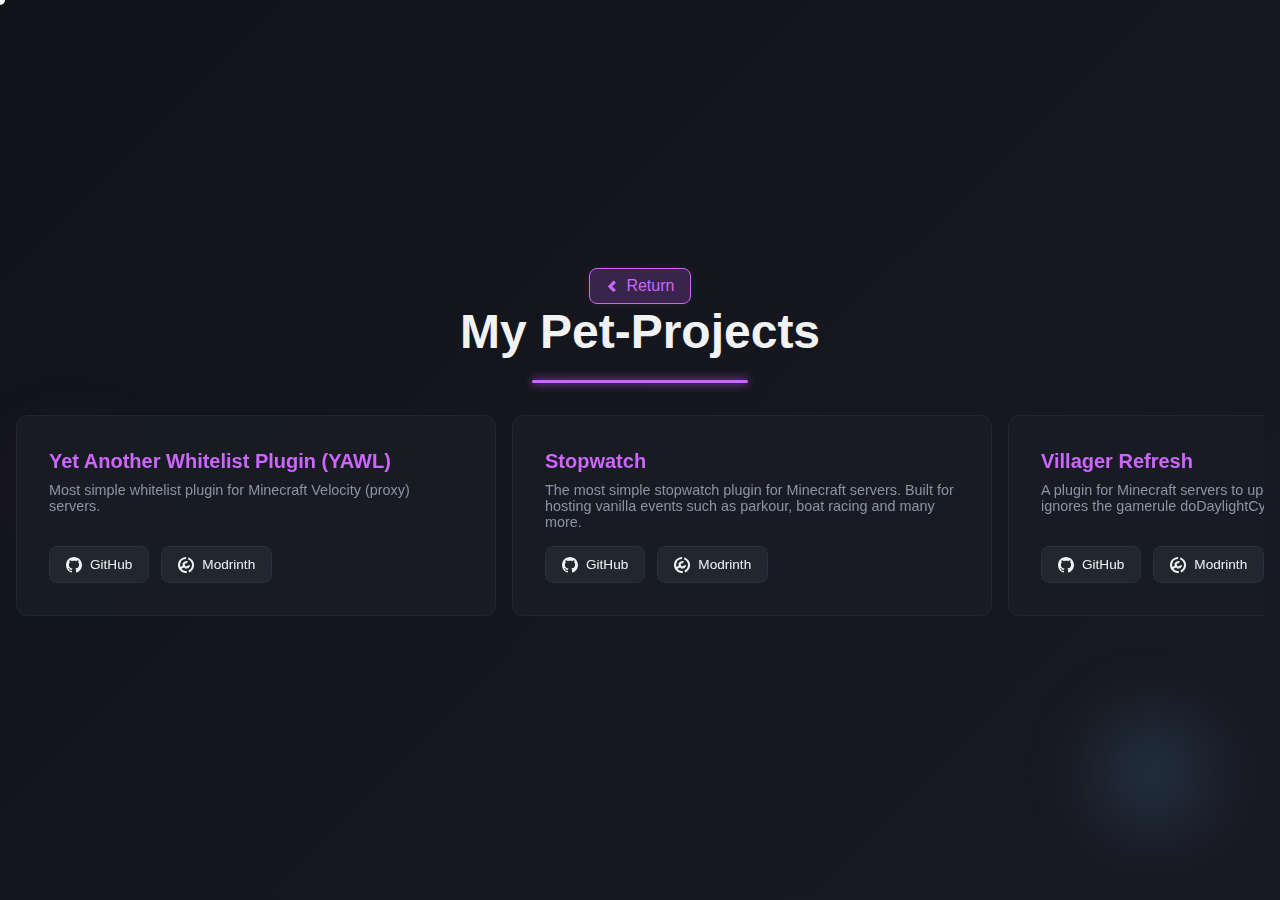
<file: portfolio.html>
<!DOCTYPE html>
<html lang="en">
  <head>
    <meta charset="UTF-8">
    <meta name="viewport" content="width=device-width, initial-scale=1.0">
    <title>Renwixx - Projects</title>
    <link rel="stylesheet" href="main.css">
  </head>
  <body>
    <div id="custom-cursor"></div>
    <div class="floating-element"></div>
    <div class="floating-element"></div>
    <div class="floating-element"></div>
    <div class="portfolio-container">
      <header class="portfolio-header">
        <a href="index.html" class="index-btn">
          <svg viewBox="0 0 16 16" fill="currentColor" class="icon-arrow">
            <path d="M7.82842 8.00003L12.4142 3.41424L9.58578 0.585815L2.17157 8.00003L9.58578 15.4142L12.4142 12.5858L7.82842 8.00003Z" />
          </svg>
          <span>Return</span>
        </a>
        <br>
        <h1>My Pet-Projects</h1>
      </header>
      <main class="portfolio-grid">
        <div class="portfolio-track">
          <div class="project-card">
            <h2>Yet Another Whitelist Plugin (YAWL)</h2>
            <p> Most simple whitelist plugin for Minecraft Velocity (proxy) servers. </p>
            <div class="project-links">
              <a href="https://github.com/renwixx/YetAnotherWhitelistPlugin/" class="project-link">
                <svg class="icon" fill="currentColor" viewBox="0 0 24 24">
                  <path d="M12 0c-6.626 0-12 5.373-12 12 0 5.302 3.438 9.8 8.207 11.387.599.111.793-.261.793-.577v-2.234c-3.338.726-4.033-1.416-4.033-1.416-.546-1.387-1.333-1.756-1.333-1.756-1.089-.745.083-.729.083-.729 1.205.084 1.839 1.237 1.839 1.237 1.07 1.834 2.807 1.304 3.492.997.107-.775.418-1.305.762-1.604-2.665-.305-5.467-1.334-5.467-5.931 0-1.311.469-2.381 1.236-3.221-.124-.303-.535-1.524.117-3.176 0 0 1.008-.322 3.301 1.23.957-.266 1.983-.399 3.003-.404 1.02.005 2.047.138 3.006.404 2.291-1.552 3.297-1.23 3.297-1.23.653 1.653.242 2.874.118 3.176.77.84 1.235 1.911 1.235 3.221 0 4.609-2.807 5.624-5.479 5.921.43.372.823 1.102.823 2.222v3.293c0 .319.192.694.801.576 4.765-1.589 8.199-6.086 8.199-11.386 0-6.627-5.373-12-12-12z" />
                </svg> GitHub </a>
              <a href="https://modrinth.com/plugin/yawl" class="project-link">
                <svg class="icon" fill="currentColor" viewBox="0 0 24 24">
                  <path fill="currentColor" d="M12.252.004a11.78 11.768 0 0 0-8.92 3.73a11 11 0 0 0-2.17 3.11a11.37 11.359 0 0 0-1.16 5.169c0 1.42.17 2.5.6 3.77c.24.759.77 1.899 1.17 2.529a12.3 12.298 0 0 0 8.85 5.639c.44.05 2.54.07 2.76.02c.2-.04.22.1-.26-1.7l-.36-1.37l-1.01-.06a8.5 8.489 0 0 1-5.18-1.8a5.3 5.3 0 0 1-1.3-1.26c0-.05.34-.28.74-.5a37.572 37.545 0 0 1 2.88-1.629c.03 0 .5.45 1.06.98l1 .97l2.07-.43l2.06-.43l1.47-1.47c.8-.8 1.48-1.5 1.48-1.52c0-.09-.42-1.63-.46-1.7c-.04-.06-.2-.03-1.02.18c-.53.13-1.2.3-1.45.4l-.48.15l-.53.53l-.53.53l-.93.1l-.93.07l-.52-.5a2.7 2.7 0 0 1-.96-1.7l-.13-.6l.43-.57c.68-.9.68-.9 1.46-1.1c.4-.1.65-.2.83-.33c.13-.099.65-.579 1.14-1.069l.9-.9l-.7-.7l-.7-.7l-1.95.54c-1.07.3-1.96.53-1.97.53c-.03 0-2.23 2.48-2.63 2.97l-.29.35l.28 1.03c.16.56.3 1.16.31 1.34l.03.3l-.34.23c-.37.23-2.22 1.3-2.84 1.63c-.36.2-.37.2-.44.1c-.08-.1-.23-.6-.32-1.03c-.18-.86-.17-2.75.02-3.73a8.84 8.84 0 0 1 7.9-6.93c.43-.03.77-.08.78-.1c.06-.17.5-2.999.47-3.039c-.01-.02-.1-.02-.2-.03Zm3.68.67c-.2 0-.3.1-.37.38c-.06.23-.46 2.42-.46 2.52c0 .04.1.11.22.16a8.51 8.499 0 0 1 2.99 2a8.38 8.379 0 0 1 2.16 3.449a6.9 6.9 0 0 1 .4 2.8c0 1.07 0 1.27-.1 1.73a9.4 9.4 0 0 1-1.76 3.769c-.32.4-.98 1.06-1.37 1.38c-.38.32-1.54 1.1-1.7 1.14c-.1.03-.1.06-.07.26c.03.18.64 2.56.7 2.78l.06.06a12.07 12.058 0 0 0 7.27-9.4c.13-.77.13-2.58 0-3.4a11.96 11.948 0 0 0-5.73-8.578c-.7-.42-2.05-1.06-2.25-1.06Z" />
                </svg> Modrinth </a>
            </div>
          </div>
          <div class="project-card">
            <h2>Stopwatch</h2>
            <p> The most simple stopwatch plugin for Minecraft servers. Built for hosting vanilla events such as parkour, boat racing and many more. </p>
            <div class="project-links">
              <a href="https://github.com/renwixx/stopwatchPlugin" class="project-link">
                <svg class="icon" fill="currentColor" viewBox="0 0 24 24">
                  <path d="M12 0c-6.626 0-12 5.373-12 12 0 5.302 3.438 9.8 8.207 11.387.599.111.793-.261.793-.577v-2.234c-3.338.726-4.033-1.416-4.033-1.416-.546-1.387-1.333-1.756-1.333-1.756-1.089-.745.083-.729.083-.729 1.205.084 1.839 1.237 1.839 1.237 1.07 1.834 2.807 1.304 3.492.997.107-.775.418-1.305.762-1.604-2.665-.305-5.467-1.334-5.467-5.931 0-1.311.469-2.381 1.236-3.221-.124-.303-.535-1.524.117-3.176 0 0 1.008-.322 3.301 1.23.957-.266 1.983-.399 3.003-.404 1.02.005 2.047.138 3.006.404 2.291-1.552 3.297-1.23 3.297-1.23.653 1.653.242 2.874.118 3.176.77.84 1.235 1.911 1.235 3.221 0 4.609-2.807 5.624-5.479 5.921.43.372.823 1.102.823 2.222v3.293c0 .319.192.694.801.576 4.765-1.589 8.199-6.086 8.199-11.386 0-6.627-5.373-12-12-12z" />
                </svg> GitHub </a>
              <a href="https://modrinth.com/plugin/stopwatch" class="project-link">
                <svg class="icon" fill="currentColor" viewBox="0 0 24 24">
                  <path fill="currentColor" d="M12.252.004a11.78 11.768 0 0 0-8.92 3.73a11 11 0 0 0-2.17 3.11a11.37 11.359 0 0 0-1.16 5.169c0 1.42.17 2.5.6 3.77c.24.759.77 1.899 1.17 2.529a12.3 12.298 0 0 0 8.85 5.639c.44.05 2.54.07 2.76.02c.2-.04.22.1-.26-1.7l-.36-1.37l-1.01-.06a8.5 8.489 0 0 1-5.18-1.8a5.3 5.3 0 0 1-1.3-1.26c0-.05.34-.28.74-.5a37.572 37.545 0 0 1 2.88-1.629c.03 0 .5.45 1.06.98l1 .97l2.07-.43l2.06-.43l1.47-1.47c.8-.8 1.48-1.5 1.48-1.52c0-.09-.42-1.63-.46-1.7c-.04-.06-.2-.03-1.02.18c-.53.13-1.2.3-1.45.4l-.48.15l-.53.53l-.53.53l-.93.1l-.93.07l-.52-.5a2.7 2.7 0 0 1-.96-1.7l-.13-.6l.43-.57c.68-.9.68-.9 1.46-1.1c.4-.1.65-.2.83-.33c.13-.099.65-.579 1.14-1.069l.9-.9l-.7-.7l-.7-.7l-1.95.54c-1.07.3-1.96.53-1.97.53c-.03 0-2.23 2.48-2.63 2.97l-.29.35l.28 1.03c.16.56.3 1.16.31 1.34l.03.3l-.34.23c-.37.23-2.22 1.3-2.84 1.63c-.36.2-.37.2-.44.1c-.08-.1-.23-.6-.32-1.03c-.18-.86-.17-2.75.02-3.73a8.84 8.84 0 0 1 7.9-6.93c.43-.03.77-.08.78-.1c.06-.17.5-2.999.47-3.039c-.01-.02-.1-.02-.2-.03Zm3.68.67c-.2 0-.3.1-.37.38c-.06.23-.46 2.42-.46 2.52c0 .04.1.11.22.16a8.51 8.499 0 0 1 2.99 2a8.38 8.379 0 0 1 2.16 3.449a6.9 6.9 0 0 1 .4 2.8c0 1.07 0 1.27-.1 1.73a9.4 9.4 0 0 1-1.76 3.769c-.32.4-.98 1.06-1.37 1.38c-.38.32-1.54 1.1-1.7 1.14c-.1.03-.1.06-.07.26c.03.18.64 2.56.7 2.78l.06.06a12.07 12.058 0 0 0 7.27-9.4c.13-.77.13-2.58 0-3.4a11.96 11.948 0 0 0-5.73-8.578c-.7-.42-2.05-1.06-2.25-1.06Z" />
                </svg> Modrinth </a>
            </div>
          </div>
          <div class="project-card">
            <h2>Villager Refresh</h2>
            <p> A plugin for Minecraft servers to update villager trades that ignores the gamerule doDaylightCycle. </p>
            <div class="project-links">
              <a href="https://github.com/renwixx/villager-refresh" class="project-link">
                <svg class="icon" fill="currentColor" viewBox="0 0 24 24">
                  <path d="M12 0c-6.626 0-12 5.373-12 12 0 5.302 3.438 9.8 8.207 11.387.599.111.793-.261.793-.577v-2.234c-3.338.726-4.033-1.416-4.033-1.416-.546-1.387-1.333-1.756-1.333-1.756-1.089-.745.083-.729.083-.729 1.205.084 1.839 1.237 1.839 1.237 1.07 1.834 2.807 1.304 3.492.997.107-.775.418-1.305.762-1.604-2.665-.305-5.467-1.334-5.467-5.931 0-1.311.469-2.381 1.236-3.221-.124-.303-.535-1.524.117-3.176 0 0 1.008-.322 3.301 1.23.957-.266 1.983-.399 3.003-.404 1.02.005 2.047.138 3.006.404 2.291-1.552 3.297-1.23 3.297-1.23.653 1.653.242 2.874.118 3.176.77.84 1.235 1.911 1.235 3.221 0 4.609-2.807 5.624-5.479 5.921.43.372.823 1.102.823 2.222v3.293c0 .319.192.694.801.576 4.765-1.589 8.199-6.086 8.199-11.386 0-6.627-5.373-12-12-12z" />
                </svg> GitHub </a>
              <a href="https://modrinth.com/plugin/villager-refresh" class="project-link">
                <svg class="icon" fill="currentColor" viewBox="0 0 24 24">
                  <path fill="currentColor" d="M12.252.004a11.78 11.768 0 0 0-8.92 3.73a11 11 0 0 0-2.17 3.11a11.37 11.359 0 0 0-1.16 5.169c0 1.42.17 2.5.6 3.77c.24.759.77 1.899 1.17 2.529a12.3 12.298 0 0 0 8.85 5.639c.44.05 2.54.07 2.76.02c.2-.04.22.1-.26-1.7l-.36-1.37l-1.01-.06a8.5 8.489 0 0 1-5.18-1.8a5.3 5.3 0 0 1-1.3-1.26c0-.05.34-.28.74-.5a37.572 37.545 0 0 1 2.88-1.629c.03 0 .5.45 1.06.98l1 .97l2.07-.43l2.06-.43l1.47-1.47c.8-.8 1.48-1.5 1.48-1.52c0-.09-.42-1.63-.46-1.7c-.04-.06-.2-.03-1.02.18c-.53.13-1.2.3-1.45.4l-.48.15l-.53.53l-.53.53l-.93.1l-.93.07l-.52-.5a2.7 2.7 0 0 1-.96-1.7l-.13-.6l.43-.57c.68-.9.68-.9 1.46-1.1c.4-.1.65-.2.83-.33c.13-.099.65-.579 1.14-1.069l.9-.9l-.7-.7l-.7-.7l-1.95.54c-1.07.3-1.96.53-1.97.53c-.03 0-2.23 2.48-2.63 2.97l-.29.35l.28 1.03c.16.56.3 1.16.31 1.34l.03.3l-.34.23c-.37.23-2.22 1.3-2.84 1.63c-.36.2-.37.2-.44.1c-.08-.1-.23-.6-.32-1.03c-.18-.86-.17-2.75.02-3.73a8.84 8.84 0 0 1 7.9-6.93c.43-.03.77-.08.78-.1c.06-.17.5-2.999.47-3.039c-.01-.02-.1-.02-.2-.03Zm3.68.67c-.2 0-.3.1-.37.38c-.06.23-.46 2.42-.46 2.52c0 .04.1.11.22.16a8.51 8.499 0 0 1 2.99 2a8.38 8.379 0 0 1 2.16 3.449a6.9 6.9 0 0 1 .4 2.8c0 1.07 0 1.27-.1 1.73a9.4 9.4 0 0 1-1.76 3.769c-.32.4-.98 1.06-1.37 1.38c-.38.32-1.54 1.1-1.7 1.14c-.1.03-.1.06-.07.26c.03.18.64 2.56.7 2.78l.06.06a12.07 12.058 0 0 0 7.27-9.4c.13-.77.13-2.58 0-3.4a11.96 11.948 0 0 0-5.73-8.578c-.7-.42-2.05-1.06-2.25-1.06Z" />
                </svg> Modrinth </a>
            </div>
          </div>
        </div>
      </main>
    </div>
    <script src="main.js"></script>
  </body>
</html>
</file>
<file: main.css>
:root {
  --background: 220 18% 8%;
  --foreground: 220 15% 95%;
  --card: 220 18% 12%;
  --card-foreground: 220 15% 95%;
  --primary: 280 100% 70%;
  --primary-foreground: 220 18% 8%;
  --secondary: 220 18% 16%;
  --secondary-foreground: 220 15% 85%;
  --muted-foreground: 220 15% 60%;
  --border: 220 18% 20%;

  --neon-purple: 280 100% 70%;
  --neon-blue: 200 100% 70%;
  --neon-pink: 320 100% 70%;
  --neon-green: 120 100% 70%;
  --neon-yellow: 60 100% 70%;

  --gradient-bg: linear-gradient(135deg, hsl(220 18% 8%), hsl(240 18% 12%));
  --gradient-neon: linear-gradient(
    135deg,
    hsl(280 100% 70%),
    hsl(200 100% 70%)
  );
  --gradient-card: linear-gradient(
    135deg,
    hsl(220 18% 12% / 0.8),
    hsl(240 18% 16% / 0.8)
  );

  --shadow-neon: 0 0 20px hsl(var(--primary) / 0.3);
  --shadow-glow: 0 0 40px hsl(var(--primary) / 0.2);

  --portfolio-background: var(--background);
  --portfolio-card-background: var(--card);
  --portfolio-text-color: var(--foreground);
  --portfolio-accent-color: var(--primary);
  --portfolio-border-color: var(--border);
  --portfolio-muted-color: var(--muted-foreground);
}

* {
  margin: 0;
  padding: 0;
  box-sizing: border-box;
  -webkit-user-select: none;
  -ms-user-select: none;
  user-select: none;
  cursor: none !important;
}

#custom-cursor {
  position: fixed;
  width: 10px;
  height: 10px;
  background-color: white;
  border-radius: 50%;
  pointer-events: none;
  transform: translate(-50%, -50%);
  transition: transform 0.2s ease-out;
  z-index: 9999;
}

#custom-cursor.clicked {
  transform: translate(-50%, -50%) scale(1.8);
}

body {
  font-family: -apple-system, BlinkMacSystemFont, "Segoe UI", Roboto,
    "Helvetica Neue", Arial, sans-serif;
  color: hsl(var(--foreground));
  min-height: 100vh;
  display: flex;
  align-items: center;
  justify-content: center;
  padding: 1rem;
  position: relative;
  overflow: hidden;
  background: var(--gradient-bg);
}

.floating-element {
  position: absolute;
  border-radius: 50%;
  filter: blur(40px);
  animation: float 6s ease-in-out infinite;
}

.floating-element:nth-child(1) {
  top: 5rem;
  left: 5rem;
  width: 8rem;
  height: 8rem;
  background: hsl(var(--neon-purple) / 0.2);
}

.floating-element:nth-child(2) {
  bottom: 5rem;
  right: 5rem;
  width: 6rem;
  height: 6rem;
  background: hsl(var(--neon-blue) / 0.2);
  animation-delay: 2s;
}

.floating-element:nth-child(3) {
  top: 50%;
  left: 2.5rem;
  width: 4rem;
  height: 4rem;
  background: hsl(var(--neon-pink) / 0.2);
  animation-delay: 4s;
}

@keyframes float {
  0%,
  100% {
    transform: translateY(0px);
  }
  50% {
    transform: translateY(-20px);
  }
}

@keyframes pulse-neon {
  0%,
  100% {
    opacity: 0.8;
    transform: scale(1);
  }
  50% {
    opacity: 1;
    transform: scale(1.05);
  }
}

.profile-card {
  background: var(--gradient-card);
  backdrop-filter: blur(20px);
  border: 1px solid hsl(var(--border) / 0.5);
  border-radius: 1rem;
  box-shadow: var(--shadow-glow);
  padding: 2rem;
  max-width: 24rem;
  width: 100%;
  text-align: center;
  position: relative;
  z-index: 10;
}

.avatar-container {
  position: relative;
  margin: 0 auto 1.5rem;
  width: 6rem;
  height: 6rem;
}

.avatar-glow {
  position: absolute;
  inset: -0.1rem;
  background: var(--gradient-neon);
  border-radius: 50%;
  filter: blur(10px);
  opacity: 0.5;
  animation: pulse-neon 10s ease-in-out infinite;
  z-index: -1;
}

.avatar {
  width: 6rem;
  height: 6rem;
  border-radius: 50%;
  border: 1px solid hsl(var(--primary));
  object-fit: cover;
  position: relative;
  z-index: 10;
  box-shadow: var(--shadow-neon);
  -webkit-user-drag: none;
  user-drag: none;
  user-select: none;
  -webkit-user-select: none;
  -moz-user-select: none;
  -ms-user-select: none;
}

.avatar-fallback {
  width: 6rem;
  height: 6rem;
  border-radius: 50%;
  border: 2px solid hsl(var(--primary));
  background: hsl(var(--primary) / 0.2);
  display: flex;
  align-items: center;
  justify-content: center;
  font-size: 1.25rem;
  font-weight: bold;
  color: hsl(var(--primary));
  position: relative;
  z-index: 10;
  box-shadow: var(--shadow-neon);
}

.username {
  font-size: 1.5rem;
  font-weight: bold;
  color: hsl(var(--foreground));
  margin-bottom: 0.5rem;
}

.location-badge {
  display: inline-flex;
  align-items: center;
  gap: 0.25rem;
  background: hsl(var(--primary) / 0.2);
  color: hsl(var(--primary));
  border: 1px solid hsl(var(--primary) / 0.3);
  padding: 0.25rem 0.75rem;
  border-radius: 9999px;
  font-size: 0.875rem;
  margin-bottom: 1.5rem;
}

.bio {
  color: hsl(var(--muted-foreground));
  font-size: 0.875rem;
  line-height: 1.6;
  margin-bottom: 1.5rem;
  padding: 0 0.5rem;
}

.music-player {
  background: hsl(var(--secondary) / 0.3);
  border-radius: 0.5rem;
  padding: 0.75rem;
  margin-bottom: 1.5rem;
}

.music-info {
  display: flex;
  justify-content: space-between;
  align-items: center;
  margin-bottom: 0.5rem;
}

.music-artist {
  font-size: 0.625rem;
  color: hsl(var(--muted-foreground));
}

.music-btn {
  background: none;
  border: none;
  color: hsl(var(--foreground));
  cursor: pointer;
  padding: 0.25rem;
  border-radius: 0.25rem;
  transition: all 0.3s ease;
  font-size: 0.75rem;
  display: flex;
  align-items: center;
  justify-content: center;
}

.music-btn:hover {
  background: hsl(var(--primary) / 0.1);
}

.progress-bar {
  flex: 1;
  height: 4px;
  background: hsl(var(--border));
  border-radius: 2px;
  cursor: pointer;
  position: relative;
}

.progress-fill {
  height: 100%;
  background: hsl(var(--primary));
  border-radius: 2px;
  width: 0%;
  transition: width 0.1s ease;
}

.time-display {
  font-size: 0.625rem;
  color: hsl(var(--muted-foreground));
  min-width: 2.5rem;
}

.track-details {
  flex-grow: 1;
  text-align: left;
  min-width: 0;
}

.music-title {
  font-size: 0.75rem;
  font-weight: 500;
  color: hsl(var(--foreground));
  white-space: nowrap;
  overflow: hidden;
  text-overflow: ellipsis;
}

.music-controls {
  display: flex;
  gap: 0.25rem;
  align-items: center;
}

.progress-container {
  display: flex;
  align-items: center;
  gap: 0.5rem;
  margin-bottom: 0;
}

.volume-container {
  display: flex;
  align-items: center;
  gap: 0.25rem;
}

.volume-slider {
  width: 0;
  opacity: 0;
  overflow: hidden;
  transition: width 0.3s ease, opacity 0.3s ease;

  height: 4px;
  background: hsl(var(--border));
  border-radius: 2px;
  cursor: pointer;
  position: relative;
}

.volume-container:hover .volume-slider {
  width: 4rem;
  opacity: 1;
}

.volume-fill {
  height: 100%;
  background: hsl(var(--primary));
  border-radius: 2px;
  width: 50%;
  transition: width 0.1s ease;
}

.show-more-btn {
  background: none;
  border: none;
  color: hsl(var(--muted-foreground));
  font-size: 0.75rem;
  cursor: pointer;
  display: flex;
  align-items: center;
  gap: 0.25rem;
  margin: 0.5rem auto 0;
  padding: 0.25rem;
  border-radius: 0.25rem;
  transition: all 0.3s ease;
}

.show-more-btn:hover {
  color: hsl(var(--foreground));
  background: hsl(var(--primary) / 0.1);
}

.chevron-icon {
  width: 0.75rem;
  height: 0.75rem;
  transition: transform 0.3s ease;
}

.chevron-icon.rotated {
  transform: rotate(180deg);
}

.social-links {
  display: flex;
  flex-wrap: wrap;
  justify-content: center;
  gap: 0.5rem;
  margin-bottom: 1.5rem;
  padding: 0 0.5rem;
}

.social-link {
  display: flex;
  align-items: center;
  justify-content: center;
  width: 2.5rem;
  height: 2.5rem;
  background: hsl(var(--card) / 0.5);
  border: 1px solid hsl(var(--primary) / 0.3);
  border-radius: 0.5rem;
  color: hsl(var(--foreground));
  text-decoration: none;
  transition: all 0.3s ease;
  cursor: pointer;
  -webkit-user-drag: none;
  user-drag: none;
  user-select: none;
  -webkit-user-select: none;
  -moz-user-select: none;
  -ms-user-select: none;
}

.social-link:hover {
  background: hsl(var(--primary) / 0.1);
  border-color: hsl(var(--primary));
  box-shadow: var(--shadow-neon);
}

.icon {
  position: relative;
  z-index: 2;
  width: 1rem;
  height: 1rem;
}

.icon-music {
  width: 0.8rem;
  height: 0.8rem;
}

.visitor-counter {
  display: flex;
  align-items: center;
  justify-content: space-between;
  margin-top: 1rem;
  color: hsl(var(--muted-foreground));
  width: 100%;
}

.counter-info {
  display: flex;
  align-items: center;
  gap: 0.5rem;
}

.counter {
  position: relative;
  z-index: 1;
  margin-left: -0.75rem;
  -webkit-user-drag: none;
  user-drag: none;
  user-select: none;
  -webkit-user-select: none;
  -moz-user-select: none;
  -ms-user-select: none;
}

#bio-extra {
  overflow: hidden;
  max-height: 0;
  opacity: 0;
  transition: max-height 0.4s ease-in-out, opacity 0.3s ease-in-out,
    margin-top 0.4s ease-in-out;
}

#bio-extra.expanded {
  opacity: 1;
  margin-top: 0.5rem;
}

.nah {
  color: inherit;
  text-decoration: none;
  -webkit-user-drag: none;
  user-drag: none;
  user-select: none;
  -webkit-user-select: none;
  -moz-user-select: none;
  -ms-user-select: none;
} 

.portfolio-btn {
  display: inline-flex;
  align-items: center;
  gap: 0.5rem;
  padding: 0.5rem 1rem;
  border-radius: 0.5rem;
  background: hsl(var(--primary) / 0.2);
  border: 1px solid hsl(var(--primary));
  color: hsl(var(--primary));
  text-decoration: none;
  font-weight: 500;
  transition: all 0.3s ease;
  box-shadow: 0 0 10px hsl(var(--primary) / 0.1);
  -webkit-user-drag: none;
  user-drag: none;
  user-select: none;
  -webkit-user-select: none;
  -moz-user-select: none;
  -ms-user-select: none;
}

.portfolio-btn:hover {
  background: hsl(var(--primary) / 0.3);
  box-shadow: 0 0 15px hsl(var(--primary) / 0.3);
}

.icon-arrow {
  width: 0.8rem;
  height: 0.8rem;
  transition: transform 0.3s ease;
}

.portfolio-btn:hover .icon-arrow {
  transform: translateX(5px);
}

.index-btn {
  display: inline-flex;
  align-items: center;
  gap: 0.5rem;
  padding: 0.5rem 1rem;
  border-radius: 0.5rem;
  background: hsl(var(--primary) / 0.2);
  border: 1px solid hsl(var(--primary));
  color: hsl(var(--primary));
  text-decoration: none;
  font-weight: 500;
  transition: all 0.3s ease;
  box-shadow: 0 0 10px hsl(var(--primary) / 0.1);
}

.index-btn:hover {
  background: hsl(var(--primary) / 0.3);
  box-shadow: 0 0 15px hsl(var(--primary) / 0.3);
}

.index-btn:hover .icon-arrow {
  transform: translateX(-5px);
}

.portfolio-container {
  max-width: 80rem;
  width: 100%;
  margin: 0 auto;
}

.portfolio-header {
  text-align: center;
  margin-bottom: 2rem;
}

.portfolio-header h1 {
  font-size: clamp(2rem, 5vw, 3rem);
  margin-bottom: 1.5rem;
  position: relative;
  display: inline-block;
}

.portfolio-header h1::after {
  content: "";
  position: absolute;
  bottom: -1.5rem;
  left: 50%;
  transform: translateX(-50%);
  width: 60%;
  height: 3px;
  background: hsl(var(--portfolio-accent-color));
  border-radius: 2px;
  box-shadow: 0 0 10px hsl(var(--portfolio-accent-color));
}

.portfolio-header p {
  font-size: clamp(0.9rem, 2vw, 1.1rem);
  color: hsl(var(--portfolio-muted-color));
  max-width: 600px;
  margin: 0 auto;
}

.portfolio-grid {
  overflow-x: auto;
  padding-bottom: 1rem;
  align-items: center;
  scrollbar-width: thin;
  scrollbar-color: hsl(var(--primary)) hsl(var(--border));
  cursor: grab;
  -ms-overflow-style: none;
  scrollbar-width: none;
}

.portfolio-track {
  display: flex;
  gap: 1rem;
  will-change: transform;
}

.portfolio-grid.active {
  cursor: grabbing;
  cursor: -webkit-grabbing;
}

.portfolio-grid::-webkit-scrollbar {
  display: none;
}

.portfolio-grid::-webkit-scrollbar-track {
  background: hsl(var(--border));
  border-radius: 4px;
}

.portfolio-grid::-webkit-scrollbar-thumb {
  background-color: hsl(var(--primary));
  border-radius: 4px;
  border: 2px solid hsl(var(--background));
}

.project-card {
  background: hsl(var(--portfolio-card-background) / 0.8);
  border: 1px solid hsl(var(--portfolio-border-color) / 0.5);
  backdrop-filter: blur(10px);
  border-radius: 0.75rem;
  padding: 2rem;
  display: flex;
  flex-direction: column;
  transition: transform 0.1s ease, box-shadow 0.3s ease;
  text-decoration: none;
  color: inherit;
  position: relative;
  max-width: 30rem;
  flex-shrink: 0;
  user-drag: none;
  -webkit-user-drag: none;
}

.project-card:hover {
  transform: translateY(-5px);
  box-shadow: 0 10px 20px rgba(0, 0, 0, 0.2);
}

.project-card h2 {
  font-size: 1.25rem;
  color: hsl(var(--portfolio-accent-color));
  margin-bottom: 0.5rem;
  line-height: 1.3;
}

.project-card p {
  font-size: 0.9rem;
  color: hsl(var(--portfolio-muted-color));
  flex-grow: 1;
  margin-bottom: 1rem;
}

.project-links {
  display: flex;
  gap: 0.75rem;
  margin-top: auto;
}

.project-link {
  display: inline-flex;
  align-items: center;
  gap: 0.5rem;
  background: hsl(var(--secondary));
  color: hsl(var(--foreground));
  padding: 0.6rem 1rem;
  border-radius: 0.5rem;
  text-decoration: none;
  font-size: 0.85rem;
  font-weight: 500;
  border: 1px solid hsl(var(--border));
  transition: all 0.3s ease;
  -webkit-user-drag: none;
  user-drag: none;
  user-select: none;
  -webkit-user-select: none;
  -moz-user-select: none;
  -ms-user-select: none;
}

.project-link:hover {
  background: hsl(var(--primary));
  color: hsl(var(--primary-foreground));
  border-color: hsl(var(--primary));
  box-shadow: 0 0 10px hsl(var(--primary) / 0.5);
  transform: translateY(-2px);
}

.project-link svg {
  width: 1rem;
  height: 1rem;
}

@media (max-width: 640px) {
  .profile-card {
    padding: 1.5rem;
    max-width: 20rem;
  }

  .avatar-container,
  .avatar,
  .avatar-fallback {
    width: 5rem;
    height: 5rem;
  }

  .username {
    font-size: 1.25rem;
  }
  .portfolio-header {
    margin-bottom: 2rem;
  }
  .project-card {
    padding: 1rem;
  }
  .project-card h2 {
    font-size: 1.1rem;
  }
  .project-card p {
    font-size: 0.85rem;
  }
}
</file>
